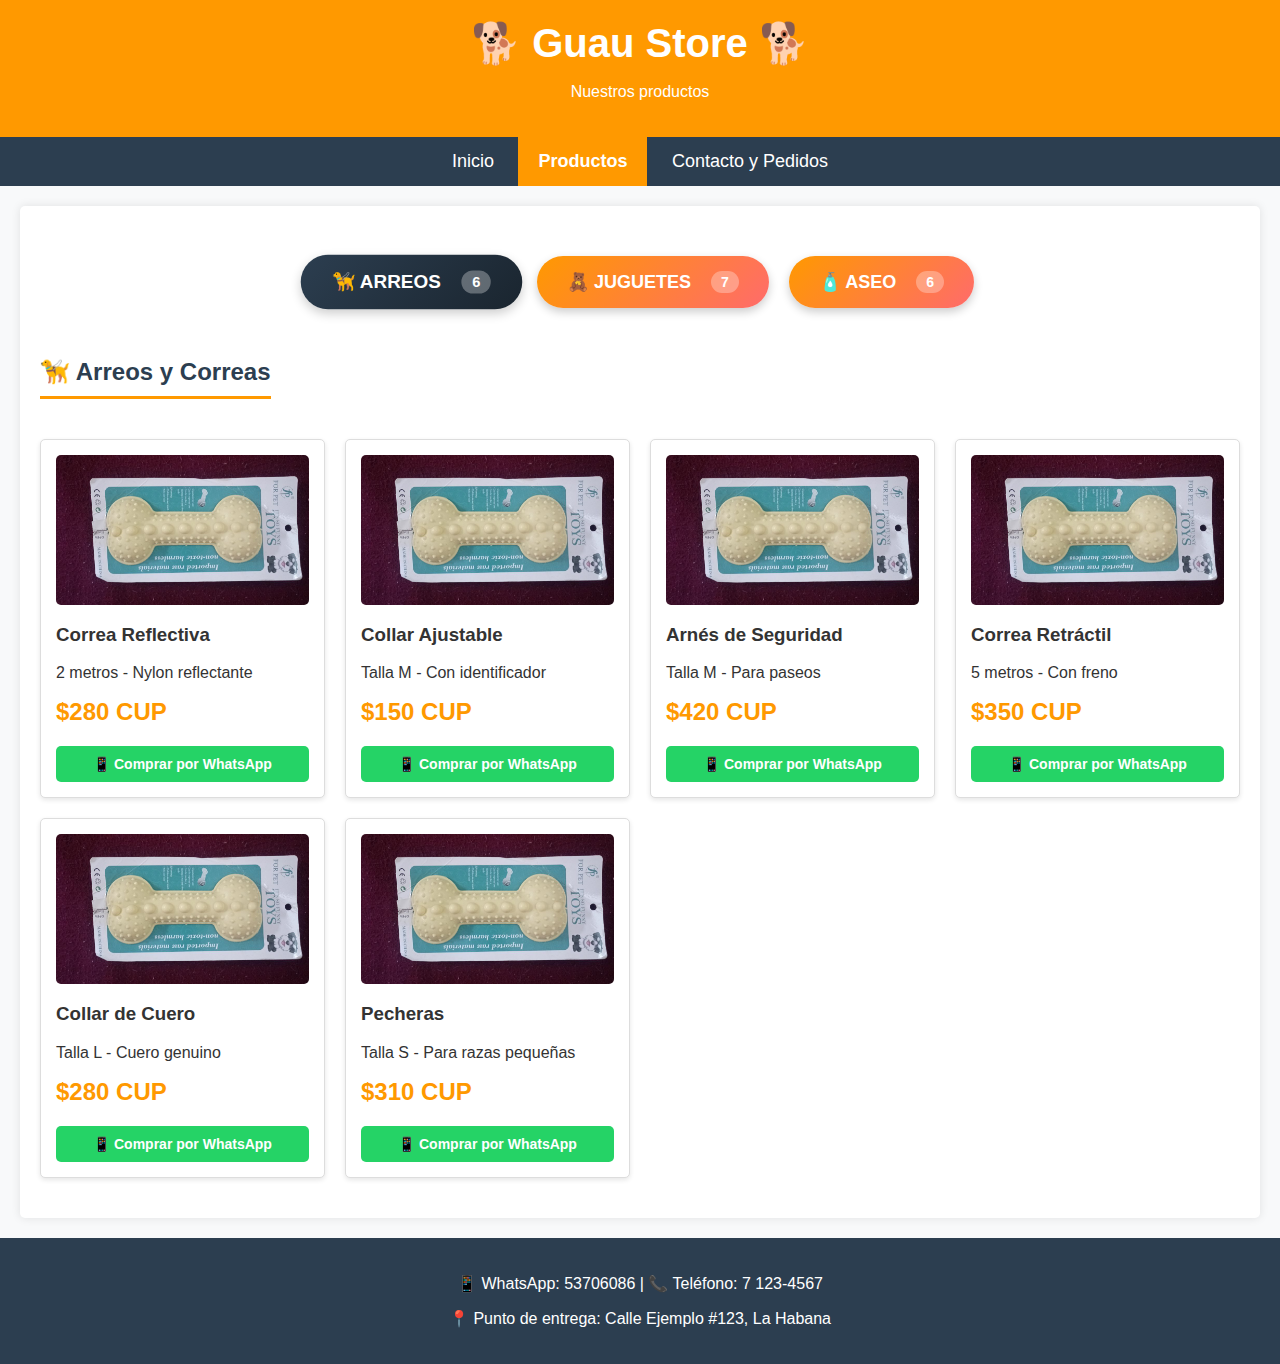
<file: productos.html>
<!DOCTYPE html>
<html lang="es">
<head>
    <meta charset="UTF-8">
    <meta name="viewport" content="width=device-width, initial-scale=1.0">
    <title>Productos - Guau Store</title>
    <link rel="stylesheet" href="css/estilo.css">
    <style>
        /* Estilos para categorías */
        .categorias-container {
            display: flex;
            justify-content: center;
            gap: 20px;
            margin: 30px 0;
            flex-wrap: wrap;
        }
        
        .categoria-btn {
            background: linear-gradient(135deg, #ff9900, #ff6b6b);
            color: white;
            border: none;
            padding: 15px 30px;
            border-radius: 50px;
            font-size: 18px;
            font-weight: bold;
            cursor: pointer;
            transition: transform 0.3s, box-shadow 0.3s;
            box-shadow: 0 4px 10px rgba(0,0,0,0.2);
            display: flex;
            align-items: center;
            gap: 10px;
        }
        
        .categoria-btn:hover {
            transform: translateY(-3px);
            box-shadow: 0 6px 15px rgba(0,0,0,0.3);
        }
        
        .categoria-btn.activo {
            background: linear-gradient(135deg, #2c3e50, #1a252f);
            transform: scale(1.05);
        }
        
        .categoria-contenido {
            display: none;
            animation: fadeIn 0.5s;
        }
        
        .categoria-contenido.activo {
            display: block;
        }
        
        @keyframes fadeIn {
            from { opacity: 0; transform: translateY(20px); }
            to { opacity: 1; transform: translateY(0); }
        }
        
        .categoria-titulo {
            text-align: center;
            color: #2c3e50;
            margin: 20px 0;
            font-size: 24px;
            border-bottom: 3px solid #ff9900;
            padding-bottom: 10px;
            display: inline-block;
        }
        
        /* Contador de productos */
        .contador-productos {
            background-color: rgba(255,255,255,0.3);
            border-radius: 20px;
            padding: 3px 10px;
            font-size: 14px;
            margin-left: 10px;
        }
        
        /* Estilos del formulario emergente */
        .form-overlay {
            position: fixed;
            top: 0;
            left: 0;
            width: 100%;
            height: 100%;
            background-color: rgba(0, 0, 0, 0.7);
            z-index: 9999;
            display: none;
            justify-content: center;
            align-items: center;
        }
        .form-pedido {
            background-color: white;
            border-radius: 15px;
            padding: 30px;
            max-width: 500px;
            width: 90%;
            max-height: 90vh;
            overflow-y: auto;
            position: relative;
        }
        .form-cerrar {
            position: absolute;
            top: 15px;
            right: 20px;
            font-size: 30px;
            cursor: pointer;
            color: #999;
        }
        .form-cerrar:hover {
            color: #f44336;
        }
        .form-grupo {
            margin-bottom: 20px;
        }
        .form-grupo label {
            display: block;
            margin-bottom: 5px;
            color: #333;
            font-weight: bold;
        }
        .form-grupo input,
        .form-grupo textarea {
            width: 100%;
            padding: 10px;
            border: 1px solid #ddd;
            border-radius: 5px;
            font-size: 16px;
            box-sizing: border-box;
        }
        .form-grupo input.campo-solo-lectura {
            background-color: #f5f5f5;
            font-weight: bold;
            border-left: 4px solid #ff9900;
        }
        .form-botones {
            display: flex;
            gap: 10px;
            margin-top: 30px;
        }
        .form-botones button {
            flex: 1;
            padding: 12px;
            border: none;
            border-radius: 5px;
            font-size: 16px;
            font-weight: bold;
            cursor: pointer;
        }
        .btn-cancelar {
            background-color: #f44336;
            color: white;
        }
        .btn-enviar {
            background-color: #25d366;
            color: white;
        }
        .btn-whatsapp-producto {
            background-color: #25d366;
            color: white;
            border: none;
            padding: 10px 15px;
            border-radius: 5px;
            cursor: pointer;
            font-size: 14px;
            font-weight: bold;
            width: 100%;
            margin-top: 10px;
        }
        
        /* Estilos para imágenes reales de productos */
        .producto-imagen-real {
            width: 100%;
            height: 150px;
            object-fit: cover;
            border-radius: 5px;
            display: block;
            background-color: #f0f0f0;
        }
        
        /* Responsive */
        @media (max-width: 768px) {
            .categoria-btn {
                padding: 12px 20px;
                font-size: 16px;
            }
        }
    </style>
</head>
<body>
    <header>
        <h1>🐕 Guau Store 🐕</h1>
        <p>Nuestros productos</p>
    </header>

    <nav>
        <a href="index.html">Inicio</a>
        <a href="productos.html" class="activo">Productos</a>
        <a href="contacto.html">Contacto y Pedidos</a>
    </nav>

    <div class="contenedor">
        <!-- BOTONES DE CATEGORÍAS -->
        <div class="categorias-container">
            <button class="categoria-btn" onclick="mostrarCategoria('arreos')" id="btn-arreos">
                🦮 ARREOS <span class="contador-productos" id="cont-arreos">0</span>
            </button>
            <button class="categoria-btn" onclick="mostrarCategoria('juguetes')" id="btn-juguetes">
                🧸 JUGUETES <span class="contador-productos" id="cont-juguetes">0</span>
            </button>
            <button class="categoria-btn" onclick="mostrarCategoria('aseo')" id="btn-aseo">
                🧴 ASEO <span class="contador-productos" id="cont-aseo">0</span>
            </button>
        </div>

        <!-- CONTENEDORES DE CATEGORÍAS (se llenan automáticamente) -->
        <div id="categoria-arreos" class="categoria-contenido"></div>
        <div id="categoria-juguetes" class="categoria-contenido"></div>
        <div id="categoria-aseo" class="categoria-contenido"></div>
    </div>

    <footer>
        <p>📱 WhatsApp: 53706086 | 📞 Teléfono: 7 123-4567</p>
        <p>📍 Punto de entrega: Calle Ejemplo #123, La Habana</p>
    </footer>

    <!-- FORMULARIO EMERGENTE -->
    <div class="form-overlay" id="formOverlay">
        <div class="form-pedido">
            <span class="form-cerrar" onclick="cerrarFormulario()">&times;</span>
            <h2>🐕 Completar pedido</h2>
            <p>Por favor, completa tus datos:</p>
            
            <div class="form-grupo">
                <label>Producto:</label>
                <input type="text" id="productoSeleccionado" readonly class="campo-solo-lectura">
            </div>
            
            <div class="form-grupo">
                <label for="nombreInput">Nombre completo *</label>
                <input type="text" id="nombreInput" placeholder="Ej: Juan Pérez">
            </div>
            
            <div class="form-grupo">
                <label for="contactoInput">Teléfono *</label>
                <input type="tel" id="contactoInput" placeholder="Ej: 53706086">
            </div>
            
            <div class="form-grupo">
                <label for="direccionInput">Dirección *</label>
                <textarea id="direccionInput" placeholder="Ej: Calle 123 #456, La Habana" rows="2"></textarea>
            </div>
            
            <div class="form-grupo">
                <label for="cantidadInput">Cantidad</label>
                <input type="number" id="cantidadInput" min="1" value="1">
            </div>
            
            <div class="form-botones">
                <button class="btn-cancelar" onclick="cerrarFormulario()">Cancelar</button>
                <button class="btn-enviar" onclick="enviarPedido()">📱 Enviar por WhatsApp</button>
            </div>
        </div>
    </div>

    <!-- SCRIPTS (ORDEN IMPORTANTE) -->
    <script src="js/productos.js"></script>
    <script src="js/tienda.js"></script>
</body>
</html>
</file>
<file: css/estilo.css>
/* ===== ESTILOS GENERALES ===== */
body {
    font-family: Arial, sans-serif;
    margin: 0;
    padding: 0;
    background-color: #f8f9fa;
    color: #333;
}

/* Encabezado */
header {
    background-color: #ff9900;
    color: white;
    text-align: center;
    padding: 20px;
}

header h1 {
    margin: 0;
    font-size: 40px;
}

/* Menú de navegación */
nav {
    background-color: #2c3e50;
    overflow: hidden;
    text-align: center;
}

nav a {
    display: inline-block;
    color: white;
    text-align: center;
    padding: 14px 20px;
    text-decoration: none;
    font-size: 18px;
}

nav a:hover {
    background-color: #ff9900;
}

nav a.activo {
    background-color: #ff9900;
    color: white;
    font-weight: bold;
}

/* Contenedor principal */
.contenedor {
    max-width: 1200px;
    margin: 20px auto;
    padding: 20px;
    background-color: white;
    border-radius: 5px;
    box-shadow: 0 0 10px rgba(0,0,0,0.1);
}

/* ===== PÁGINA DE INICIO ===== */
.hero {
    background: linear-gradient(135deg, #ff9900, #ff6b6b);
    color: white;
    text-align: center;
    padding: 60px 20px;
    margin-bottom: 30px;
}

.hero h2 {
    font-size: 36px;
    margin-bottom: 15px;
    text-shadow: 2px 2px 4px rgba(0,0,0,0.2);
}

.hero p {
    font-size: 18px;
    margin-bottom: 25px;
    max-width: 600px;
    margin-left: auto;
    margin-right: auto;
}

.btn-hero {
    display: inline-block;
    background-color: white;
    color: #ff9900;
    padding: 15px 30px;
    border-radius: 50px;
    text-decoration: none;
    font-weight: bold;
    font-size: 18px;
    transition: transform 0.3s;
    box-shadow: 0 4px 10px rgba(0,0,0,0.2);
}

.btn-hero:hover {
    transform: scale(1.05);
    background-color: #f8f8f8;
}

/* Sobre nosotros */
.sobre-nosotros {
    text-align: center;
    max-width: 800px;
    margin: 0 auto 40px;
    padding: 20px;
}

.sobre-nosotros h2 {
    color: #2c3e50;
    font-size: 28px;
    margin-bottom: 20px;
}

/* Grid de beneficios */
.grid-beneficios {
    display: grid;
    grid-template-columns: repeat(auto-fit, minmax(200px, 1fr));
    gap: 25px;
    margin: 30px 0;
}

.beneficio {
    text-align: center;
    padding: 25px 15px;
    background-color: #f9f9f9;
    border-radius: 10px;
    transition: transform 0.3s;
}

.beneficio:hover {
    transform: translateY(-5px);
    box-shadow: 0 5px 15px rgba(0,0,0,0.1);
}

.beneficio-icono {
    font-size: 48px;
    margin-bottom: 15px;
}

.beneficio h3 {
    color: #2c3e50;
    margin-bottom: 10px;
    font-size: 18px;
}

/* CTA */
.cta-inicio {
    text-align: center;
    background-color: #e8f5e9;
    padding: 40px;
    border-radius: 10px;
    margin: 40px 0;
}

.cta-inicio h2 {
    color: #2c3e50;
    font-size: 28px;
    margin-bottom: 15px;
}

.btn-cta {
    display: inline-block;
    background-color: #ff9900;
    color: white;
    padding: 15px 40px;
    border-radius: 5px;
    text-decoration: none;
    font-weight: bold;
    font-size: 18px;
}

.btn-cta:hover {
    background-color: #e68900;
}

/* ===== PRODUCTOS ===== */
.grid-productos {
    display: grid;
    grid-template-columns: repeat(auto-fit, minmax(250px, 1fr));
    gap: 20px;
    margin: 20px 0;
}

.producto-card {
    border: 1px solid #ddd;
    border-radius: 5px;
    padding: 15px;
    background-color: white;
    transition: transform 0.2s, box-shadow 0.2s;
    box-shadow: 0 2px 5px rgba(0,0,0,0.1);
}

.producto-card:hover {
    transform: translateY(-5px);
    box-shadow: 0 5px 15px rgba(0,0,0,0.2);
}

.producto-img {
    background-color: #f0f0f0;
    height: 150px;
    display: flex;
    align-items: center;
    justify-content: center;
    margin-bottom: 10px;
    border-radius: 5px;
    color: #666;
}

.precio {
    font-size: 24px;
    color: #ff9900;
    font-weight: bold;
    margin: 10px 0;
}

/* Botón de WhatsApp en productos */
.btn-whatsapp-producto {
    background-color: #25d366;
    color: white;
    border: none;
    padding: 10px 15px;
    border-radius: 5px;
    cursor: pointer;
    font-size: 14px;
    font-weight: bold;
    width: 100%;
    margin-top: 10px;
    transition: background-color 0.3s;
}

.btn-whatsapp-producto:hover {
    background-color: #128C7E;
}

/* ===== CONTACTO ===== */
.contacto-info {
    background-color: #f9f9f9;
    padding: 20px;
    border-radius: 5px;
    line-height: 1.8;
}

.contacto-info h3 {
    color: #ff9900;
    margin-bottom: 5px;
}

.btn-whatsapp-grande {
    display: inline-block;
    background-color: #25d366;
    color: white;
    padding: 15px 30px;
    border-radius: 5px;
    text-decoration: none;
    font-weight: bold;
    font-size: 18px;
    margin: 10px 0;
}

.btn-whatsapp-grande:hover {
    background-color: #128C7E;
}

/* Destacados */
.destacado {
    background-color: #ffeb3b;
    border-left: 5px solid #f44336;
    padding: 15px;
    margin: 20px 0;
    font-weight: bold;
}

.mensaje-importante {
    background-color: #e3f2fd;
    border-left: 5px solid #2196f3;
    padding: 15px;
    margin: 20px 0;
}

.preguntas-frecuentes {
    background-color: #f0f7e6;
    padding: 20px;
    border-radius: 5px;
    margin-top: 20px;
}

.preguntas-frecuentes p {
    border-bottom: 1px solid #ddd;
    padding: 10px 0;
}

/* ===== FORMULARIO EMERGENTE ===== */
.form-overlay {
    position: fixed;
    top: 0;
    left: 0;
    width: 100%;
    height: 100%;
    background-color: rgba(0, 0, 0, 0.7);
    z-index: 9999;
    display: none;
    justify-content: center;
    align-items: center;
    overflow-y: auto;
    padding: 20px;
    box-sizing: border-box;
}

.form-pedido {
    background-color: white;
    border-radius: 15px;
    padding: 30px;
    max-width: 500px;
    width: 100%;
    max-height: 90vh;
    overflow-y: auto;
    position: relative;
    box-shadow: 0 10px 40px rgba(0,0,0,0.3);
    animation: aparecer 0.3s ease-out;
}

@keyframes aparecer {
    from {
        opacity: 0;
        transform: translateY(-50px);
    }
    to {
        opacity: 1;
        transform: translateY(0);
    }
}

.form-cerrar {
    position: absolute;
    top: 15px;
    right: 20px;
    font-size: 30px;
    cursor: pointer;
    color: #999;
    transition: color 0.3s;
}

.form-cerrar:hover {
    color: #f44336;
}

.form-pedido h2 {
    color: #ff9900;
    margin-top: 0;
    margin-bottom: 10px;
    border-bottom: 2px solid #ff9900;
    padding-bottom: 10px;
}

.form-grupo {
    margin-bottom: 20px;
}

.form-grupo label {
    display: block;
    margin-bottom: 5px;
    color: #333;
    font-weight: bold;
}

.form-grupo input,
.form-grupo textarea {
    width: 100%;
    padding: 10px;
    border: 1px solid #ddd;
    border-radius: 5px;
    font-size: 16px;
    box-sizing: border-box;
}

.form-grupo input:focus,
.form-grupo textarea:focus {
    border-color: #ff9900;
    outline: none;
}

.form-grupo input.campo-solo-lectura {
    background-color: #f5f5f5;
    color: #333;
    font-weight: bold;
    border-left: 4px solid #ff9900;
}

.form-grupo small {
    display: block;
    color: #999;
    font-size: 12px;
    margin-top: 5px;
}

.form-botones {
    display: flex;
    gap: 10px;
    margin-top: 30px;
}

.form-botones button {
    flex: 1;
    padding: 12px;
    border: none;
    border-radius: 5px;
    font-size: 16px;
    font-weight: bold;
    cursor: pointer;
    transition: all 0.3s;
}

.btn-cancelar {
    background-color: #f44336;
    color: white;
}

.btn-cancelar:hover {
    background-color: #d32f2f;
}

.btn-enviar {
    background-color: #25d366;
    color: white;
}

.btn-enviar:hover {
    background-color: #128C7E;
}

/* ===== PIE DE PÁGINA ===== */
footer {
    background-color: #2c3e50;
    color: white;
    text-align: center;
    padding: 20px;
    margin-top: 20px;
}

h2 {
    color: #2c3e50;
    border-bottom: 2px solid #ff9900;
    padding-bottom: 10px;
    margin-top: 30px;
}

/* Responsive */
@media (max-width: 768px) {
    .hero h2 {
        font-size: 28px;
    }
    
    .grid-beneficios {
        grid-template-columns: repeat(2, 1fr);
    }
}

@media (max-width: 480px) {
    .grid-beneficios {
        grid-template-columns: 1fr;
    }
    
    .form-botones {
        flex-direction: column;
    }
}
.producto-imagen-real {
    width: 100%;
    height: 150px;
    object-fit: cover;
    border-radius: 5px;
    display: block;
    background-color: #f0f0f0;
}
/* ===== ETIQUETA DE PRODUCTO NUEVO ===== */
.etiqueta-nuevo {
    position: absolute;
    top: 10px;
    right: 10px;
    background: linear-gradient(135deg, #ff6b6b, #f44336);
    color: white;
    padding: 5px 12px;
    border-radius: 20px;
    font-size: 12px;
    font-weight: bold;
    z-index: 10;
    animation: brillo 2s infinite;
    box-shadow: 0 2px 10px rgba(244, 67, 54, 0.5);
}

@keyframes brillo {
    0% { transform: scale(1); }
    50% { transform: scale(1.05); background: linear-gradient(135deg, #f44336, #ff9900); }
    100% { transform: scale(1); }
}

/* Ajustar la tarjeta para posición absoluta */
.producto-card {
    position: relative;
    overflow: visible;
}

/* Borde especial para productos nuevos (opcional) */
.producto-card:has(.etiqueta-nuevo) {
    border: 2px solid #ff6b6b;
    box-shadow: 0 5px 20px rgba(255, 107, 107, 0.3);
}
</file>
